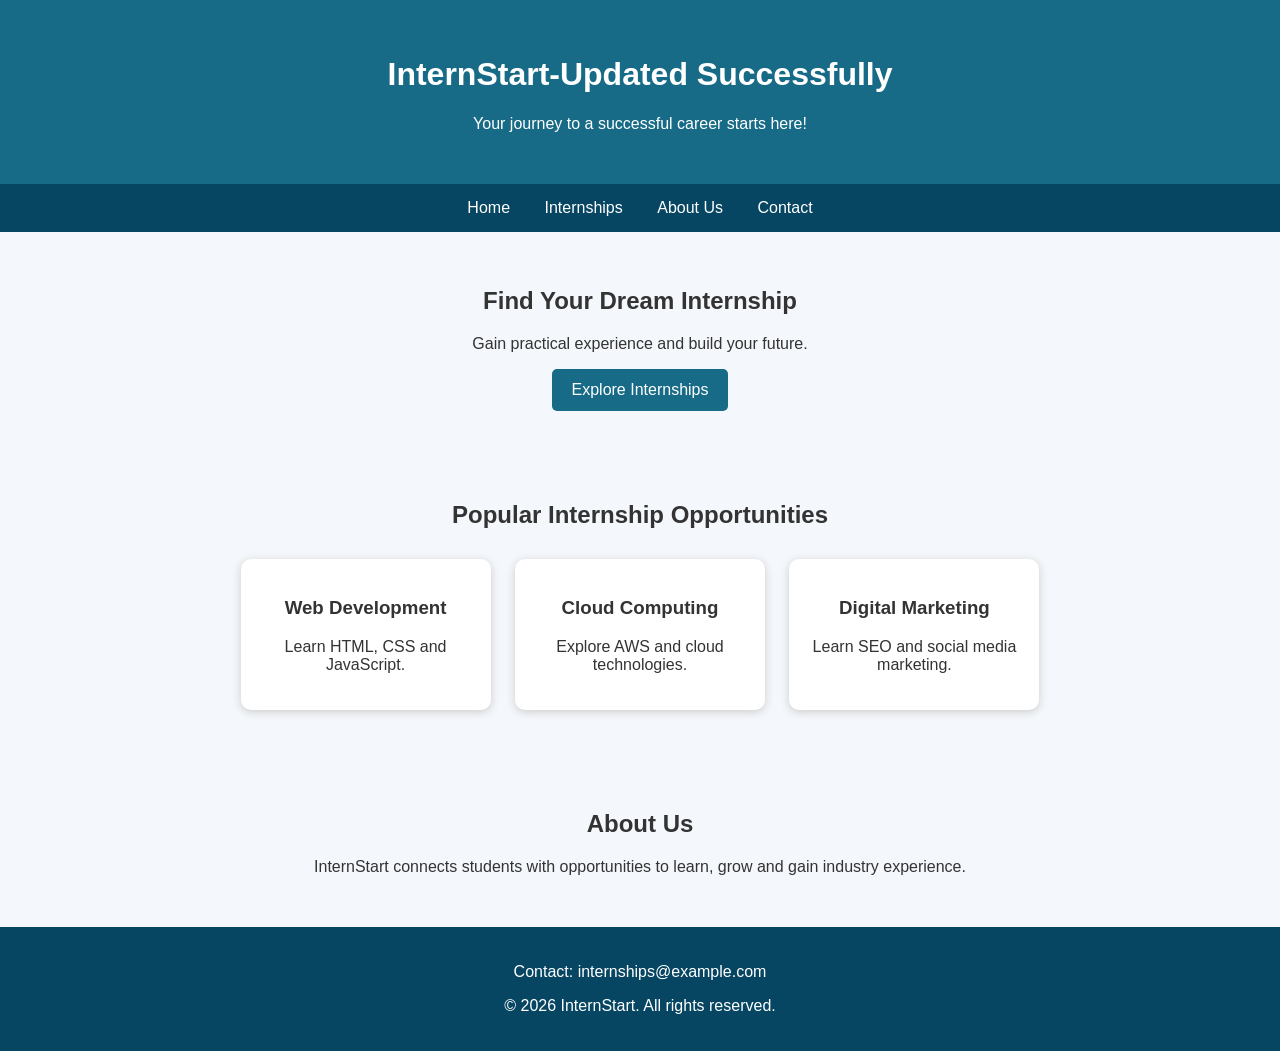
<file: index.html>
<!DOCTYPE html>
<html lang="en">
<head>
    <meta charset="UTF-8">
    <meta name="viewport" content="width=device-width, initial-scale=1.0">
    <title>InternStart - Internship Portal</title>
    <link rel="stylesheet" href="style.css">
</head>
<body>
    <header>
        <h1>InternStart-Updated Successfully</h1>
        <p>Your journey to a successful career starts here!</p>
    </header>

    <nav>
        <a href="#home">Home</a>
        <a href="#internships">Internships</a>
        <a href="#about">About Us</a>
        <a href="#contact">Contact</a>
    </nav>

    <section id="home">
        <h2>Find Your Dream Internship</h2>
        <p>Gain practical experience and build your future.</p>
        <a href="#internships" class="button">Explore Internships</a>
    </section>

    <section id="internships">
        <h2>Popular Internship Opportunities</h2>
        <div class="card">
            <h3>Web Development</h3>
            <p>Learn HTML, CSS and JavaScript.</p>
        </div>
        <div class="card">
            <h3>Cloud Computing</h3>
            <p>Explore AWS and cloud technologies.</p>
        </div>
        <div class="card">
            <h3>Digital Marketing</h3>
            <p>Learn SEO and social media marketing.</p>
        </div>
    </section>

    <section id="about">
        <h2>About Us</h2>
        <p>InternStart connects students with opportunities to learn, grow and gain industry experience.</p>
    </section>

    <footer id="contact">
        <p>Contact: internships@example.com</p>
        <p>&copy; 2026 InternStart. All rights reserved.</p>
    </footer>
</body>
</html>
</file>
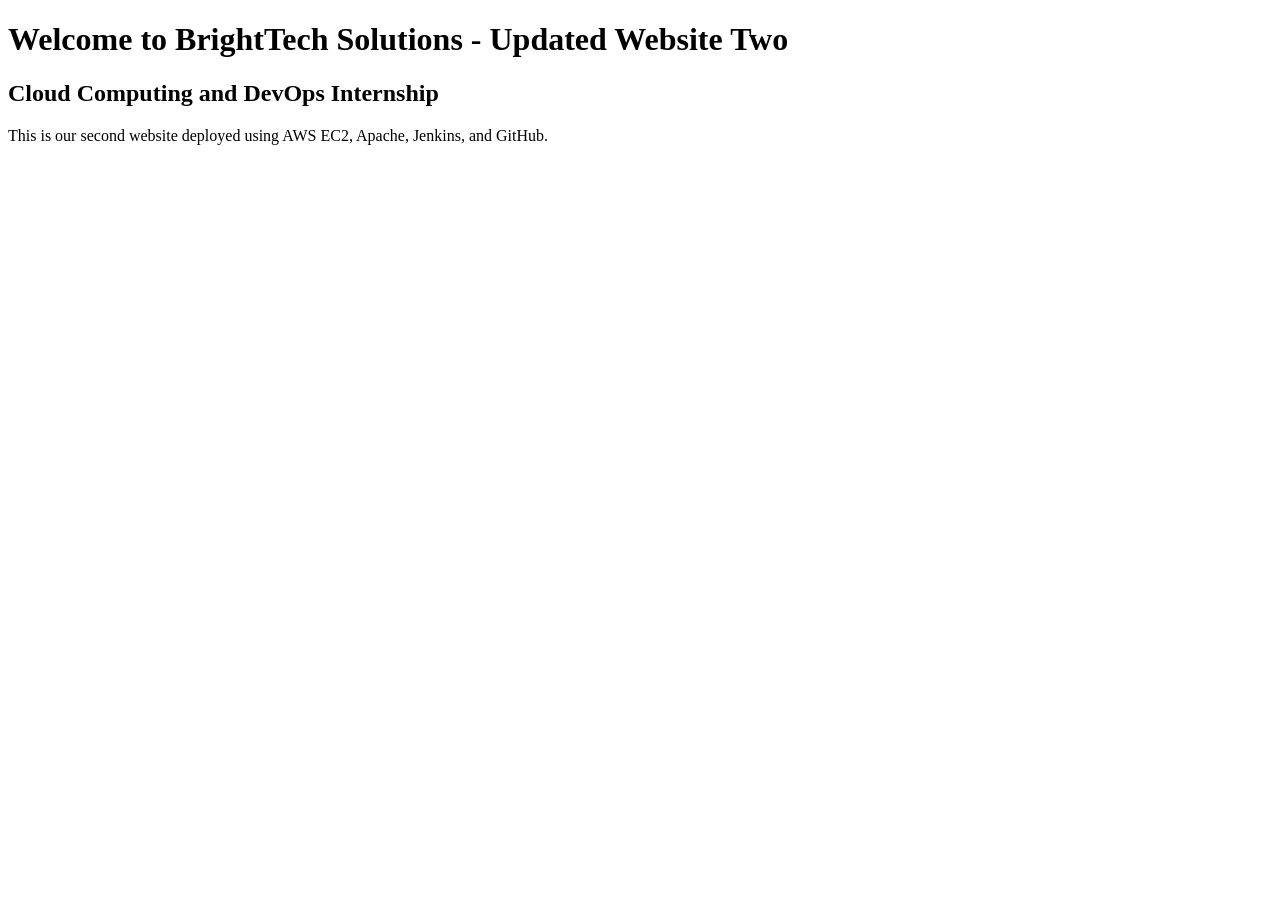
<file: website-two/index.html>
<!DOCTYPE html>
<html>
<head>
    <title>BrightTech Solutions - Website Two</title>
</head>
<body>
    <h1>Welcome to BrightTech Solutions - Updated Website Two</h1>
    <h2>Cloud Computing and DevOps Internship</h2>
    <p>This is our second website deployed using AWS EC2, Apache, Jenkins, and GitHub.</p>
</body>
</html>
</file>
<file: style.css>
* {
    box-sizing: border-box;
}

body {
    margin: 0;
    font-family: Arial, sans-serif;
    background-color: #f4f7fb;
    color: #333;
    text-align: center;
}

header {
    background-color: #176b87;
    color: white;
    padding: 35px 20px;
}

nav {
    background-color: #064663;
    padding: 15px;
}

nav a {
    color: white;
    text-decoration: none;
    margin: 15px;
}

section {
    padding: 35px 20px;
}

.card {
    display: inline-block;
    background: white;
    padding: 20px;
    margin: 10px;
    width: 250px;
    border-radius: 10px;
    box-shadow: 0 2px 8px #ccc;
}

.button {
    display: inline-block;
    background-color: #176b87;
    color: white;
    padding: 12px 20px;
    text-decoration: none;
    border-radius: 5px;
}

footer {
    background-color: #064663;
    color: white;
    padding: 20px;
}

@media (max-width: 600px) {
    nav a {
        display: inline-block;
        margin: 8px;
    }

    .card {
        width: 90%;
    }
}
</file>
